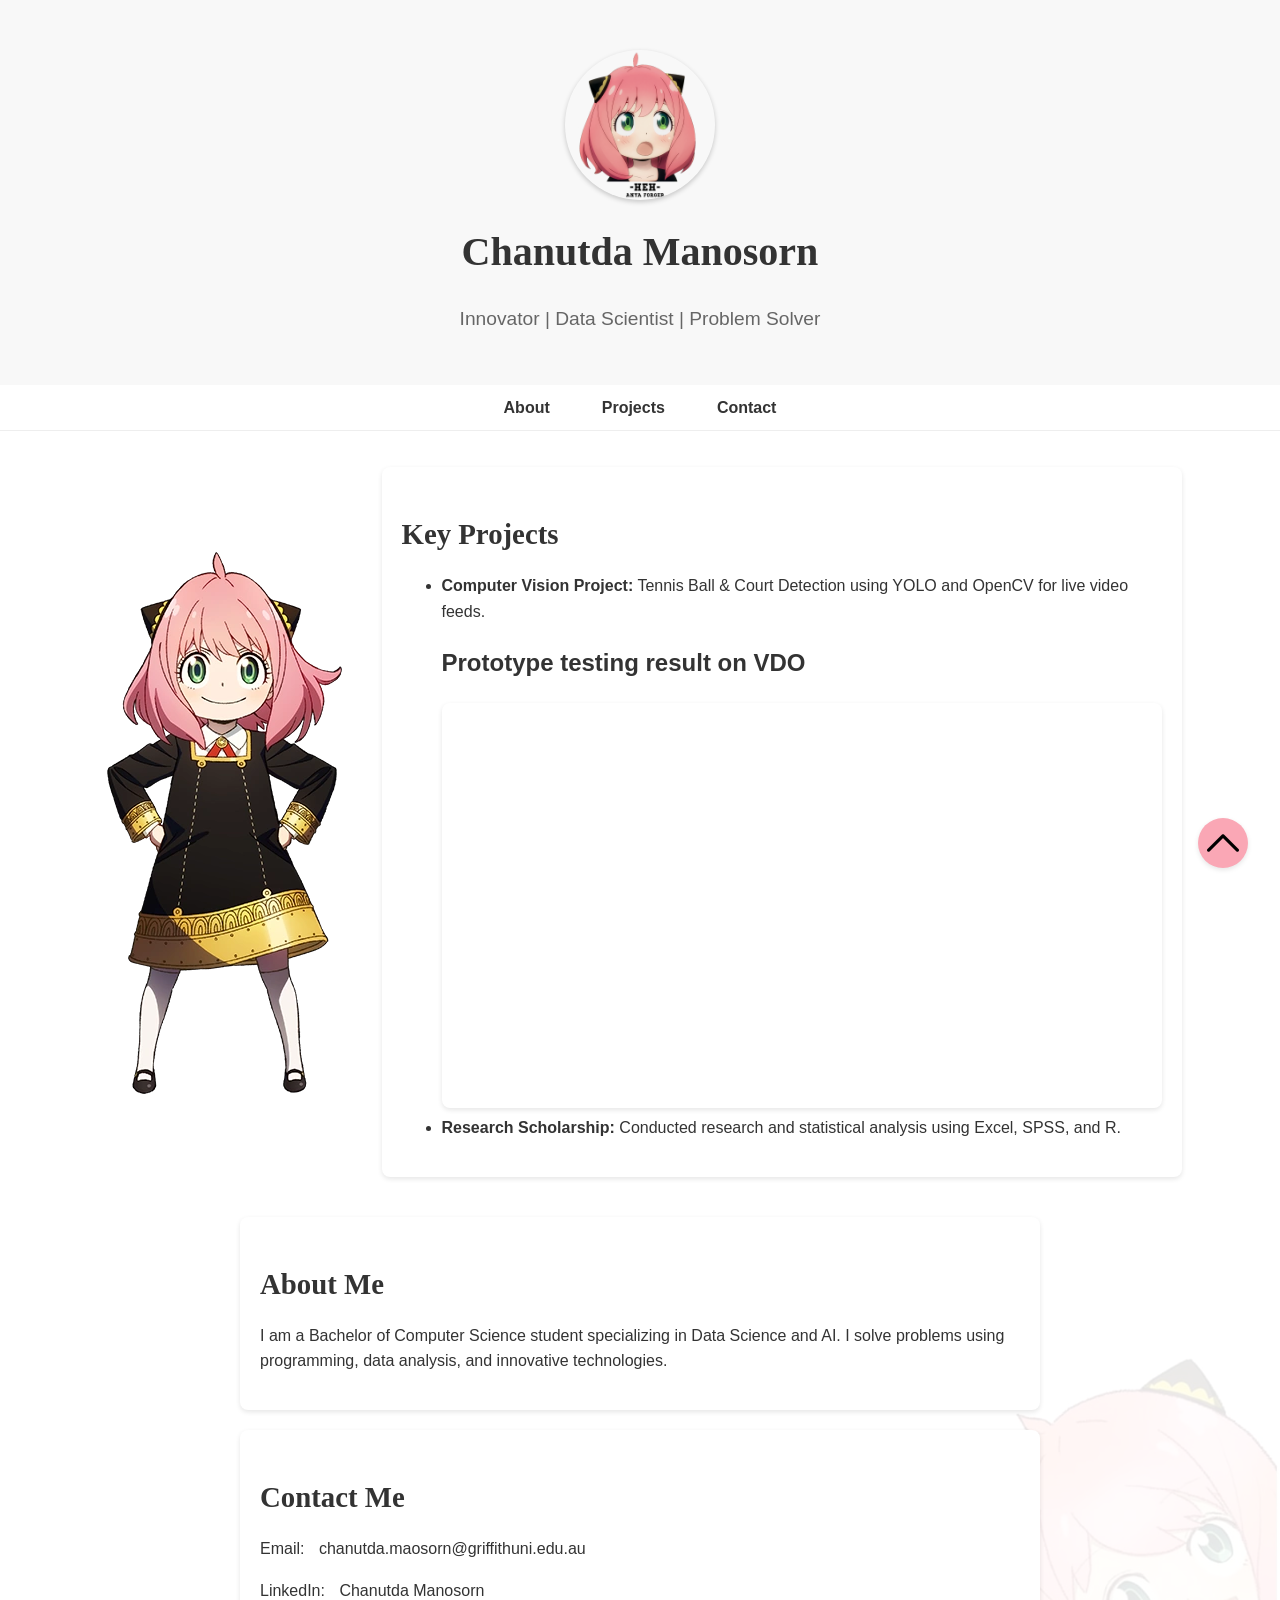
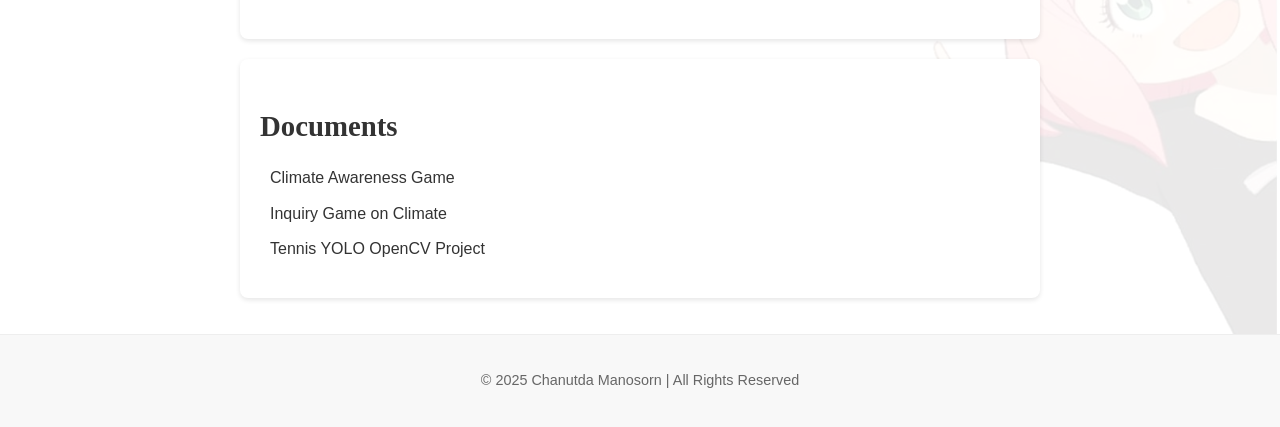
<file: index.html>
<!DOCTYPE html>
<html lang="en">
  <head>
    <meta charset="UTF-8" />
    <meta name="viewport" content="width=device-width, initial-scale=1.0" />
    <!-- Favicon ไอค่อนหน้าชื่อเว็บในบราวเซอร์ -->
    <link rel="icon" type="image/x-icon" href="./assets/Anya_1.png" />
    <title>Minimalist Portfolio</title>
    <link rel="stylesheet" href="styles_14.css" />
  </head>
  <body>
    <header id="header">
      <img src="./assets/Anya_1.png" alt="Anya Image" width="100" />
      <h1>Chanutda Manosorn</h1>
      <p>Innovator | Data Scientist | Problem Solver</p>
    </header>
    <nav>
      <ul class="nav-items">
        <li class="nav-item"><a href="#about">About</a></li>
        <li class="nav-item"><a href="#projects">Projects</a></li>
        <li class="nav-item"><a href="#contact">Contact</a></li>
      </ul>
    </nav>
    <main>
      <a href="#header" class="go-top-button">
        <img
          src="./assets/arrow-up.png"
          alt="arrow-up"
          class="arrow-up"
          width="100"
        />
      </a>
      <!-- Row 1: Key Projects (Image + Projects Side by Side) -->
      <div class="project-wrapper">
        <div class="project-container">
          <img src="./assets/Anya_3.png" alt="Anya Image" class="side-image" />
          <section class="content projects" id="projects">
            <h2>Key Projects</h2>
            <ul>
              <li>
                <b>Computer Vision Project:</b> Tennis Ball & Court Detection
                using YOLO and OpenCV for live video feeds.
              </li>
              <h1>Prototype testing result on VDO</h1>
              <iframe
                src="https://www.youtube.com/embed/kIJ1ZuGcLUE"
                frameborder="0"
                allow="accelerometer; autoplay; clipboard-write; encrypted-media; gyroscope; picture-in-picture"
                allowfullscreen
              >
              </iframe>
              <li>
                <b>Research Scholarship:</b> Conducted research and statistical
                analysis using Excel, SPSS, and R.
              </li>
            </ul>
          </section>
        </div>
      </div>
      <!-- Row 2: About Me -->
      <section class="content about" id="about">
        <h2>About Me</h2>
        <p>
          I am a Bachelor of Computer Science student specializing in Data
          Science and AI. I solve problems using programming, data analysis, and
          innovative technologies.
        </p>
      </section>
      <!-- Row 3: Contact Me -->
      <section class="content contact" id="contact">
        <h2>Contact Me</h2>
        <p>
          Email:
          <a href="mailto:chanutda.maosorn@griffithuni.edu.au"
            >chanutda.maosorn@griffithuni.edu.au</a
          >
        </p>
        <p>
          LinkedIn:
          <a href="https://www.linkedin.com/in/chanutdamanosorn" target="_blank"
            >Chanutda Manosorn</a
          >
        </p>
      </section>

      <!-- Row 4: Documents -->
      <section class="content documents">
        <h2>Documents</h2>
        <ul>
          <li>
            <a
              href="https://1drv.ms/b/c/9beaa818d8f130a0/Ec02HRO5GldOhzpLvonfHZYBhtdui2wLQxvyC3jIt_Z4SA?e=AgScQG"
              target="_blank"
              >Climate Awareness Game</a
            >
          </li>
          <li>
            <a
              href="https://1drv.ms/b/c/9beaa818d8f130a0/EfzEd7P7ODdGuBQVdI5NRFEBr2bXU1Bg1YYefQ5uB048jg?e=XTqQae"
              target="_blank"
              >Inquiry Game on Climate</a
            >
          </li>
          <li>
            <a
              href="https://1drv.ms/b/c/9beaa818d8f130a0/Ebu3cABoQthHuCW6FDUFFJcBnKSbCZvJdqOKhm9S3rIp7w?e=Un6jv7"
              target="_blank"
              >Tennis YOLO OpenCV Project</a
            >
          </li>
        </ul>
      </section>
    </main>

    <footer>
      <p>&copy; 2025 Chanutda Manosorn | All Rights Reserved</p>
    </footer>

    <!-- JavaScript -->
    <script>
      const image = document.getElementById("draggable-image");
      let isDragging = false;
      let offsetX, offsetY;

      image.addEventListener("mousedown", (e) => {
        isDragging = true;
        offsetX = e.offsetX;
        offsetY = e.offsetY;
      });

      document.addEventListener("mousemove", (e) => {
        if (isDragging) {
          const container = image.parentElement;
          const rect = container.getBoundingClientRect();
          image.style.position = "absolute";
          image.style.left = `${e.clientX - offsetX - rect.left}px`;
          image.style.top = `${e.clientY - offsetY - rect.top}px`;
        }
      });

      document.addEventListener("mouseup", () => {
        isDragging = false;
      });
    </script>
  </body>
</html>
</file>
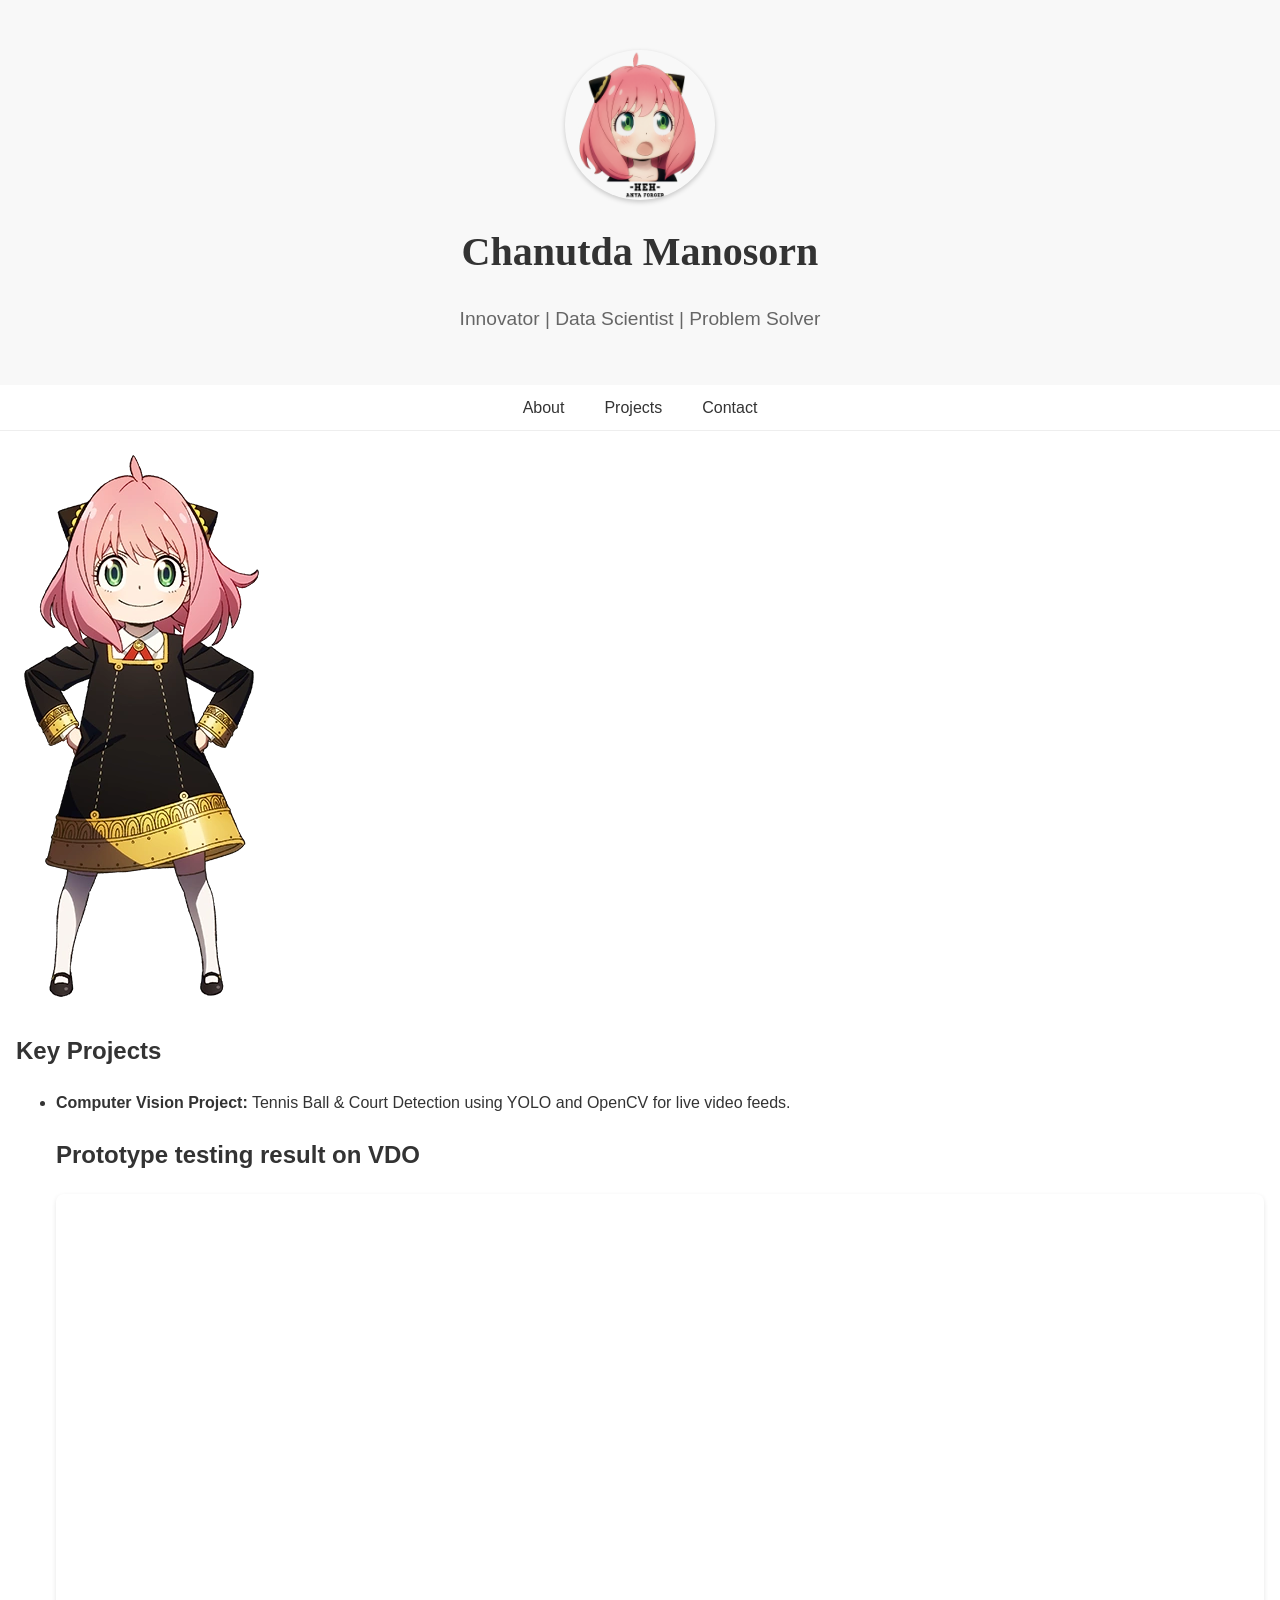
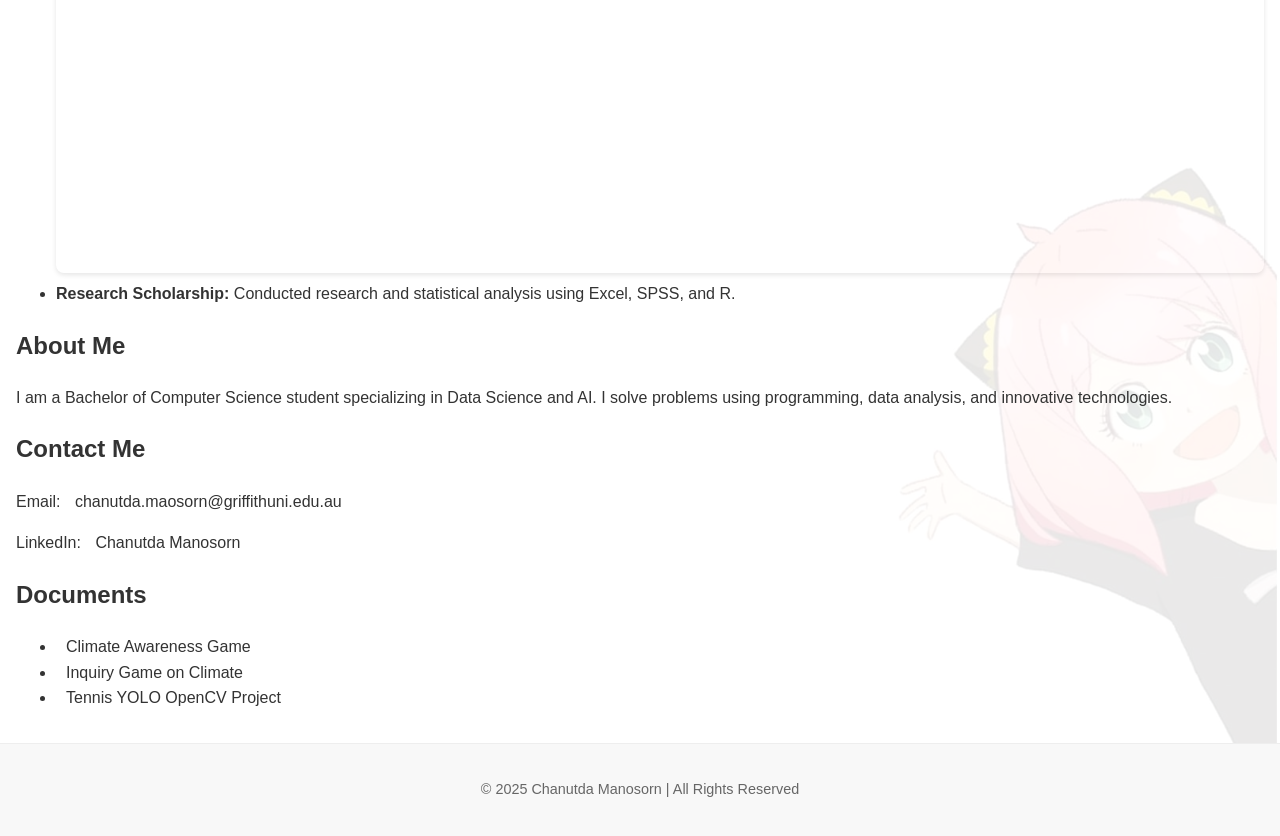
<file: Test_14.html>
<!DOCTYPE html>
<html lang="en">
<head>
    <meta charset="UTF-8">
    <meta name="viewport" content="width=device-width, initial-scale=1.0">
    <title>Minimalist Portfolio</title>
    <link rel="stylesheet" href="styles_14.css">
</head>
<body>
    <header>
        <img src="Anya_1.png" alt="Anya Image">
        <h1>Chanutda Manosorn</h1>
        <p>Innovator | Data Scientist | Problem Solver</p>
    </header>    

    <nav>
        <ul>
            <li><a href="#about">About</a></li>
            <li><a href="#projects">Projects</a></li>
            <li><a href="#contact">Contact</a></li>
        </ul>
    </nav>

    <main>
        <!-- Row 1: Key Projects (Image + Projects Side by Side) -->
        <div class="content-row">
            <img src="Anya_3.png" alt="Anya Image" class="side-image">
            <section id="projects">
                <h2>Key Projects</h2>
                <ul>
                    <li>
                        <b>Computer Vision Project:</b> Tennis Ball & Court Detection using YOLO and OpenCV for live video feeds.
                    </li>
                    <h1>Prototype testing result on VDO</h1>
                    <iframe 
                        src="https://www.youtube.com/embed/kIJ1ZuGcLUE" 
                        frameborder="0" 
                        allow="accelerometer; autoplay; clipboard-write; encrypted-media; gyroscope; picture-in-picture" 
                        allowfullscreen>
                    </iframe>
                    <li>
                        <b>Research Scholarship:</b> Conducted research and statistical analysis using Excel, SPSS, and R.
                    </li>
                </ul>
            </section>
        </div>
    
        <!-- Row 2: About Me -->
        <section id="about">
            <h2>About Me</h2>
            <p>
                I am a Bachelor of Computer Science student specializing in Data Science and AI. I solve problems using programming, data analysis, and innovative technologies.
            </p>
        </section>
    
        <!-- Row 3: Contact Me -->
        <section id="contact">
            <h2>Contact Me</h2>
            <p>Email: <a href="mailto:chanutda.maosorn@griffithuni.edu.au">chanutda.maosorn@griffithuni.edu.au</a></p>
            <p>LinkedIn: <a href="https://www.linkedin.com/in/chanutdamanosorn" target="_blank">Chanutda Manosorn</a></p>
        </section>
    
        <!-- Row 4: Documents -->
        <section id="documents">
            <h2>Documents</h2>
            <ul>
                <li><a href="https://1drv.ms/b/c/9beaa818d8f130a0/Ec02HRO5GldOhzpLvonfHZYBhtdui2wLQxvyC3jIt_Z4SA?e=AgScQG" target="_blank">Climate Awareness Game</a></li>
                <li><a href="https://1drv.ms/b/c/9beaa818d8f130a0/EfzEd7P7ODdGuBQVdI5NRFEBr2bXU1Bg1YYefQ5uB048jg?e=XTqQae" target="_blank">Inquiry Game on Climate</a></li>
                <li><a href="https://1drv.ms/b/c/9beaa818d8f130a0/Ebu3cABoQthHuCW6FDUFFJcBnKSbCZvJdqOKhm9S3rIp7w?e=Un6jv7" target="_blank">Tennis YOLO OpenCV Project</a></li>
            </ul>
        </section>
    </main>
    
    
    

    <footer>
        <p>&copy; 2025 Chanutda Manosorn | All Rights Reserved</p>
    </footer>

    <!-- JavaScript -->
    <script>
        const image = document.getElementById("draggable-image");
        let isDragging = false;
        let offsetX, offsetY;

        image.addEventListener("mousedown", (e) => {
            isDragging = true;
            offsetX = e.offsetX;
            offsetY = e.offsetY;
        });

        document.addEventListener("mousemove", (e) => {
            if (isDragging) {
                const container = image.parentElement;
                const rect = container.getBoundingClientRect();
                image.style.position = "absolute";
                image.style.left = `${e.clientX - offsetX - rect.left}px`;
                image.style.top = `${e.clientY - offsetY - rect.top}px`;
            }
        });

        document.addEventListener("mouseup", () => {
            isDragging = false;
        });
    </script>
</body>
</html>
</file>
<file: styles_14.css>
/* ใส่ universal selector แล้วทำแบบนี้ก่อนทุกครั้ง มันจะนับแค่ total size ไม่นับพวก padding, margin เข้าไป */
* {
  box-sizing: border-box;
}

/* Smooth scrolling เวลาจ่อเลื่อนไปสู่เนื้อหา  */
html {
  scroll-behavior: smooth;
}

/* General Styles */
body {
  font-family: "Roboto", Arial, sans-serif;
  margin: 0;
  padding: 0;
  color: #333;
  line-height: 1.6;
  background: transparent;
  min-height: 100dvh;
  position: relative;
}

body::before {
  content: "";
  position: absolute;
  top: 0;
  left: 0;
  width: 100%;
  height: 100%;
  background-image: url("./assets/Anya_2.jpg");
  background-repeat: no-repeat;
  background-position: right bottom;
  background-size: 30%;
  opacity: 0.1;
  z-index: -1;
}

main {
  padding: 1rem;
}

/* Header Styling */
header {
  text-align: center;
  padding: 50px 20px;
  background-color: #f8f8f8;
  color: #333;
  position: relative;
  display: flex;
  flex-direction: column;
  align-items: center;
  justify-content: center;
  gap: 20px;
}

header img {
  width: 150px;
  height: auto;
  border-radius: 50%;
  box-shadow: 0 2px 5px rgba(0, 0, 0, 0.2);
}

header h1 {
  margin: 0;
  font-size: 2.5rem;
  font-family: "Georgia", serif;
}

header p {
  margin: 0;
  font-size: 1.2rem;
  color: #666;
}

/* Navigation Styling */
nav {
  text-align: center;
  background-color: #fff;
  padding: 10px 0;
  border-bottom: 1px solid #eee;
}

nav ul {
  list-style: none;
  padding: 0;
  margin: 0;
  display: flex;
  justify-content: center;
  gap: 20px;
}

a {
  text-decoration: none;
  font-size: 1rem;
  color: #333;
  padding: 5px 10px;
  border-radius: 5px;
  transition: background-color 0.3s;
}

a:hover {
  background-color: #f0f0f0;
}

.nav-item a {
  padding: 0.5rem 1rem;
  font-weight: 600;
}

.nav-item a:hover {
  background-color: lightpink;
  color: white;
}

/* Make the Video Responsive */
iframe {
  width: 100%; /* Make the video take up the full width of its container */
  aspect-ratio: 16 / 9; /* Maintain the 16:9 aspect ratio */
  border-radius: 8px; /* Optional: Add rounded corners */
  border: none; /* Remove border for a cleaner look */
  box-shadow: 0 2px 5px rgba(0, 0, 0, 0.1); /* Optional: Add a subtle shadow */
}

/* Adjust the Parent Row Layout */
.project-wrapper {
  display: flex;
  justify-content: center;
  align-items: center;
}

.project-container {
  display: flex;
  justify-content: center;
  align-items: center;
  height: auto;
  gap: 2rem;
}

/* General Section Styling */
.content {
  margin: 20px auto;
  padding: 20px;
  max-width: 800px;
  background: #fff;
  border-radius: 8px;
  box-shadow: 0 2px 5px rgba(0, 0, 0, 0.1);
}

/* About Section */
.content h2 {
  font-family: "Georgia", serif;
  color: #333;
  font-size: 1.8rem;
  margin-bottom: 10px;
}

/* Parent Container for Projects Section */
.content .projects {
  display: flex;
  flex-direction: column; /* Stack the content vertically */
  width: 100%; /* Take full width */
}

.content .about p {
  font-size: 1.2rem;
  line-height: 1.6rem;
  color: #555;
}

/* Documents Section */
.documents ul {
  list-style: none;
  padding: 0;
}

.documents li {
  margin-bottom: 10px;
}

/* go to top button */
.go-top-button {
  position: fixed; 
  border-radius: 50%;
  background-color: rgb(250, 167, 181);
  cursor: pointer;
  z-index: 1000; /* ให้ปุ่มอยู่ด้านบนสุดของทุกอย่าง */
  right: 2rem;
  bottom: 2rem;
  display: flex;
  justify-content: center;
  align-items: center;
  width: 50px;
  height: 50px;
  border: none;
  box-shadow: 0 2px 5px rgba(0, 0, 0, 0.1);
}

.go-top-button:hover {
  background-color: #666;
}

.arrow-up {
  width: 32px;
  height: 32px;
}

/* Footer Styling */
footer {
  text-align: center;
  padding: 20px;
  background-color: #f8f8f8;
  color: #666;
  font-size: 0.9rem;
  border-top: 1px solid #eee;
}

@media (max-width: 768px) {
  .side-image {
    display: none;
  }
}
</file>
